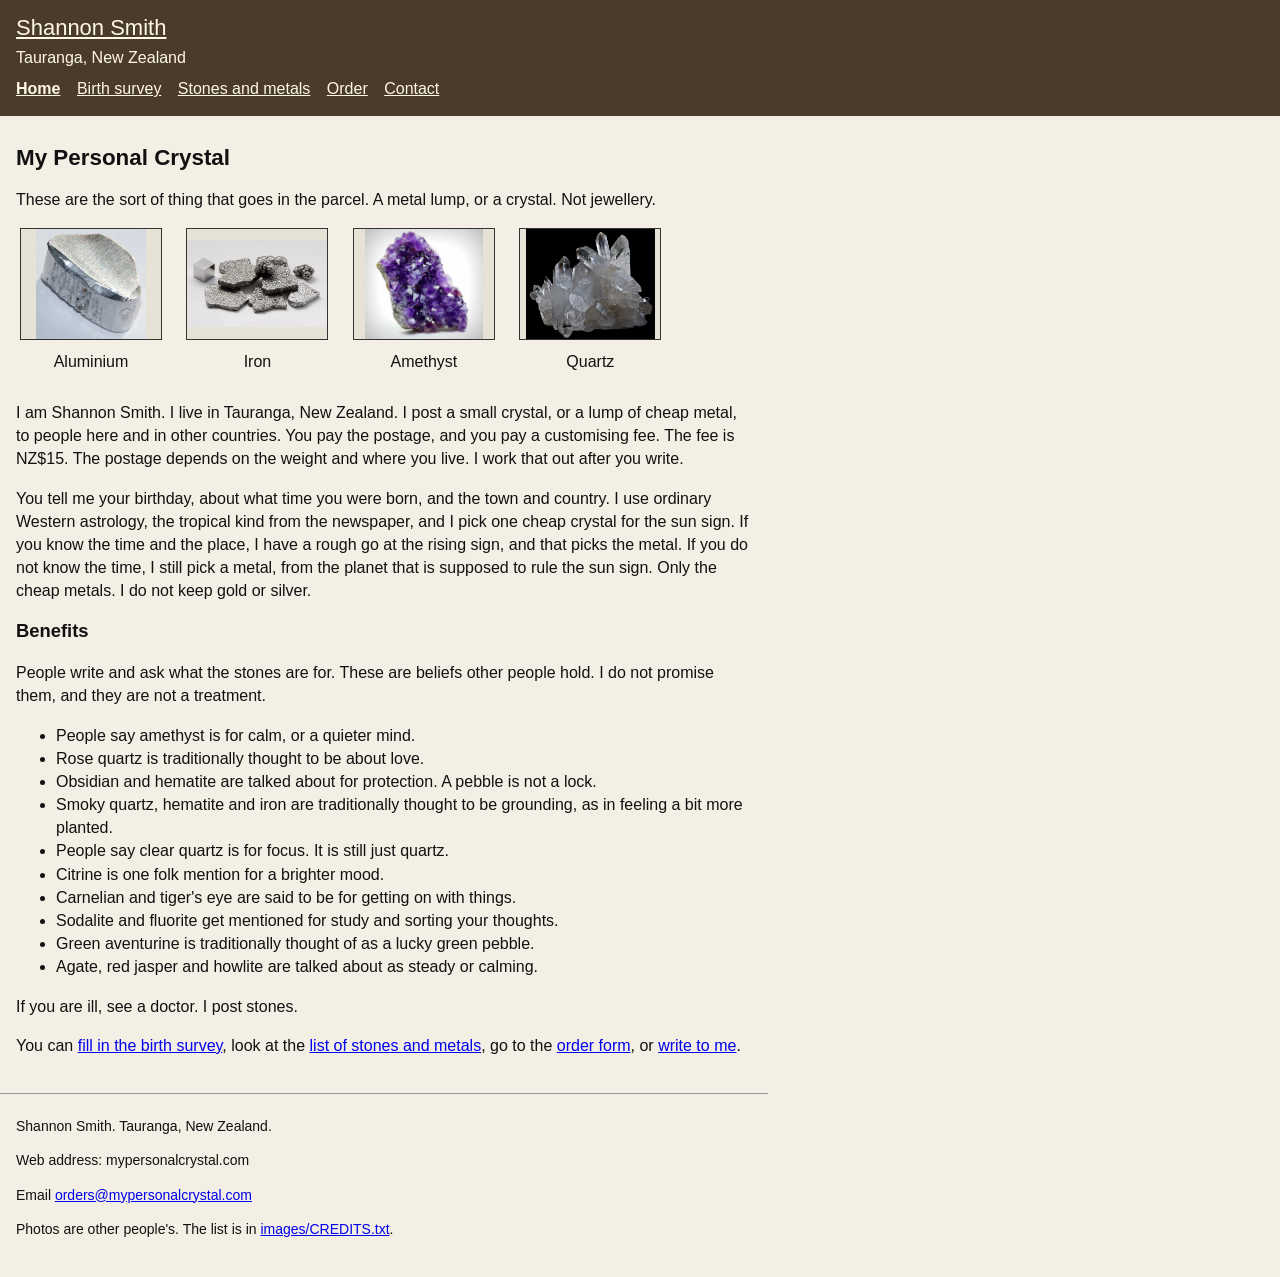
<file: index.html>
<!DOCTYPE html>
<html lang="en">
<head>
  <meta charset="utf-8">
  <meta name="viewport" content="width=device-width, initial-scale=1">
  <title>Shannon Smith, Tauranga</title>
  <link rel="stylesheet" href="style.css">
</head>
<body>
  <header>
    <p class="shop"><a href="index.html">Shannon Smith</a></p>
    <p class="where">Tauranga, New Zealand</p>
    <nav>
      <a href="index.html" aria-current="page">Home</a>
      <a href="survey.html">Birth survey</a>
      <a href="stones.html">Stones and metals</a>
      <a href="order.html">Order</a>
      <a href="contact.html">Contact</a>
    </nav>
  </header>
  <main>
    <h1>My Personal Crystal</h1>
    <p>These are the sort of thing that goes in the parcel. A metal lump, or a crystal. Not jewellery.</p>
    <div class="blocks">
      <div>
        <img src="images/aluminium.jpg" alt="A silvery chunk of aluminium metal">
        <p>Aluminium</p>
      </div>
      <div>
        <img src="images/iron.jpg" alt="Iron chips and a small iron cube">
        <p>Iron</p>
      </div>
      <div>
        <img src="images/amethyst.jpg" alt="A cluster of purple amethyst crystals">
        <p>Amethyst</p>
      </div>
      <div>
        <img src="images/clear-quartz.jpg" alt="A clear quartz crystal point">
        <p>Quartz</p>
      </div>
    </div>
    <p>I am Shannon Smith. I live in Tauranga, New Zealand. I post a small crystal, or a lump of cheap metal, to people here and in other countries. You pay the postage, and you pay a customising fee. The fee is NZ$15. The postage depends on the weight and where you live. I work that out after you write.</p>
    <p>You tell me your birthday, about what time you were born, and the town and country. I use ordinary Western astrology, the tropical kind from the newspaper, and I pick one cheap crystal for the sun sign. If you know the time and the place, I have a rough go at the rising sign, and that picks the metal. If you do not know the time, I still pick a metal, from the planet that is supposed to rule the sun sign. Only the cheap metals. I do not keep gold or silver.</p>
    <h2>Benefits</h2>
    <p>People write and ask what the stones are for. These are beliefs other people hold. I do not promise them, and they are not a treatment.</p>
    <ul>
      <li>People say amethyst is for calm, or a quieter mind.</li>
      <li>Rose quartz is traditionally thought to be about love.</li>
      <li>Obsidian and hematite are talked about for protection. A pebble is not a lock.</li>
      <li>Smoky quartz, hematite and iron are traditionally thought to be grounding, as in feeling a bit more planted.</li>
      <li>People say clear quartz is for focus. It is still just quartz.</li>
      <li>Citrine is one folk mention for a brighter mood.</li>
      <li>Carnelian and tiger's eye are said to be for getting on with things.</li>
      <li>Sodalite and fluorite get mentioned for study and sorting your thoughts.</li>
      <li>Green aventurine is traditionally thought of as a lucky green pebble.</li>
      <li>Agate, red jasper and howlite are talked about as steady or calming.</li>
    </ul>
    <p>If you are ill, see a doctor. I post stones.</p>
    <p>You can <a href="survey.html">fill in the birth survey</a>, look at the <a href="stones.html">list of stones and metals</a>, go to the <a href="order.html">order form</a>, or <a href="contact.html">write to me</a>.</p>
  </main>
  <footer>
    <p>Shannon Smith. Tauranga, New Zealand.</p>
    <p>Web address: mypersonalcrystal.com</p>
    <p>Email <a href="mailto:orders@mypersonalcrystal.com">orders@mypersonalcrystal.com</a></p>
    <p>Photos are other people's. The list is in <a href="images/CREDITS.txt">images/CREDITS.txt</a>.</p>
  </footer>
  <script src="site.js"></script>
</body>
</html>
</file>
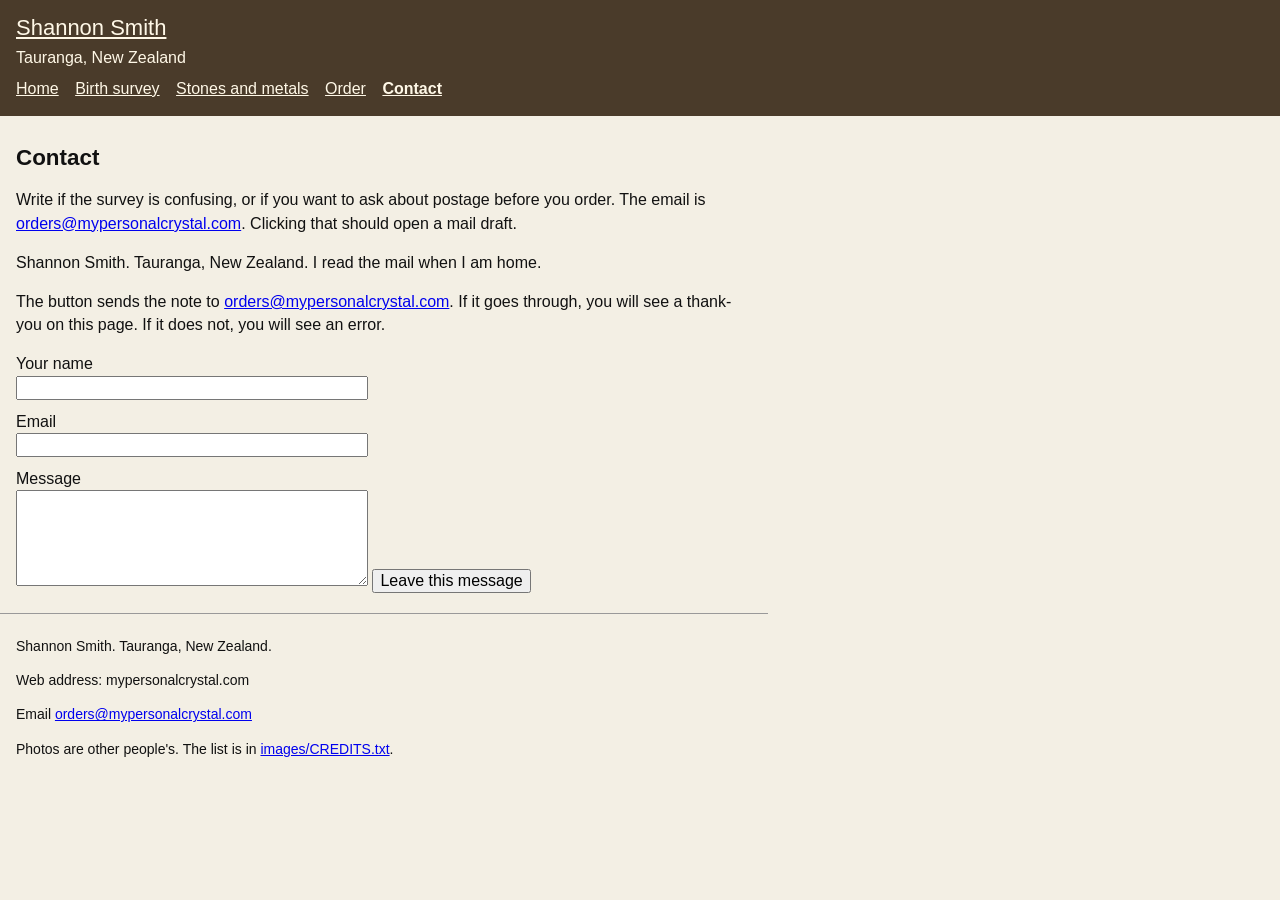
<file: contact.html>
<!DOCTYPE html>
<html lang="en">
<head>
  <meta charset="utf-8">
  <meta name="viewport" content="width=device-width, initial-scale=1">
  <title>Contact — Shannon Smith</title>
  <link rel="stylesheet" href="style.css">
</head>
<body>
  <header>
    <p class="shop"><a href="index.html">Shannon Smith</a></p>
    <p class="where">Tauranga, New Zealand</p>
    <nav>
      <a href="index.html">Home</a>
      <a href="survey.html">Birth survey</a>
      <a href="stones.html">Stones and metals</a>
      <a href="order.html">Order</a>
      <a href="contact.html" aria-current="page">Contact</a>
    </nav>
  </header>
  <main>
    <h1>Contact</h1>
    <p>Write if the survey is confusing, or if you want to ask about postage before you order. The email is <a href="mailto:orders@mypersonalcrystal.com">orders@mypersonalcrystal.com</a>. Clicking that should open a mail draft.</p>
    <p>Shannon Smith. Tauranga, New Zealand. I read the mail when I am home.</p>
    <p>The button sends the note to <a href="mailto:orders@mypersonalcrystal.com">orders@mypersonalcrystal.com</a>. If it goes through, you will see a thank-you on this page. If it does not, you will see an error.</p>
    <noscript><p>Without JavaScript this still posts. You get a plain page back, instead of a box on this page. The email link above still opens a mail draft.</p></noscript>
    <form id="contact-form" action="/api/contact" method="post">
      <label for="fullname">Your name</label>
      <input id="fullname" name="fullname" type="text" required autocomplete="name">

      <label for="email">Email</label>
      <input id="email" name="email" type="email" required autocomplete="email">

      <label for="message">Message</label>
      <textarea id="message" name="message" required></textarea>

      <button type="submit">Leave this message</button>
    </form>
    <div id="thanks" hidden></div>
  </main>
  <footer>
    <p>Shannon Smith. Tauranga, New Zealand.</p>
    <p>Web address: mypersonalcrystal.com</p>
    <p>Email <a href="mailto:orders@mypersonalcrystal.com">orders@mypersonalcrystal.com</a></p>
    <p>Photos are other people's. The list is in <a href="images/CREDITS.txt">images/CREDITS.txt</a>.</p>
  </footer>
  <script src="site.js"></script>
</body>
</html>
</file>
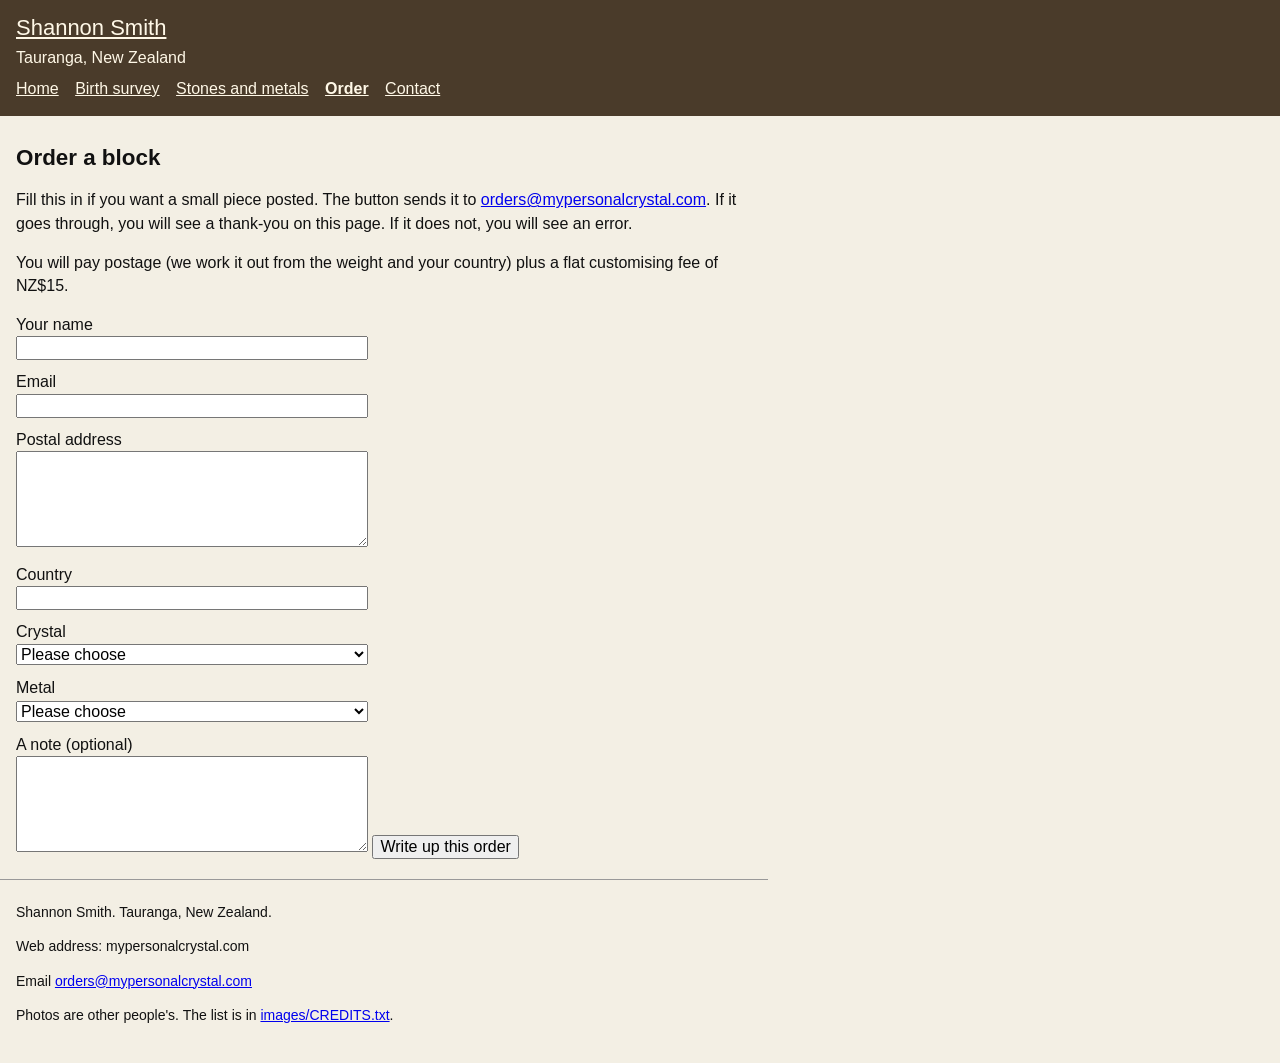
<file: order.html>
<!DOCTYPE html>
<html lang="en">
<head>
  <meta charset="utf-8">
  <meta name="viewport" content="width=device-width, initial-scale=1">
  <title>Order — Shannon Smith</title>
  <link rel="stylesheet" href="style.css">
</head>
<body>
  <header>
    <p class="shop"><a href="index.html">Shannon Smith</a></p>
    <p class="where">Tauranga, New Zealand</p>
    <nav>
      <a href="index.html">Home</a>
      <a href="survey.html">Birth survey</a>
      <a href="stones.html">Stones and metals</a>
      <a href="order.html" aria-current="page">Order</a>
      <a href="contact.html">Contact</a>
    </nav>
  </header>
  <main>
    <h1>Order a block</h1>
    <p>Fill this in if you want a small piece posted. The button sends it to <a href="mailto:orders@mypersonalcrystal.com">orders@mypersonalcrystal.com</a>. If it goes through, you will see a thank-you on this page. If it does not, you will see an error.</p>
    <p>You will pay postage (we work it out from the weight and your country) plus a flat customising fee of NZ$15.</p>
    <p id="prefill-note" hidden></p>
    <noscript><p>Without JavaScript this still posts. You get a plain page back, instead of a box on this page. The survey link will not fill the lists in.</p></noscript>
    <form id="order-form" action="/api/order" method="post">
      <label for="fullname">Your name</label>
      <input id="fullname" name="fullname" type="text" required autocomplete="name">

      <label for="email">Email</label>
      <input id="email" name="email" type="email" required autocomplete="email">

      <label for="address">Postal address</label>
      <textarea id="address" name="address" required autocomplete="street-address"></textarea>

      <label for="country">Country</label>
      <input id="country" name="country" type="text" required autocomplete="country-name">

      <label for="crystal">Crystal</label>
      <select id="crystal" name="crystal" required>
        <option value="">Please choose</option>
        <option value="clear-quartz">Clear quartz</option>
        <option value="amethyst">Amethyst</option>
        <option value="rose-quartz">Rose quartz</option>
        <option value="smoky-quartz">Smoky quartz</option>
        <option value="citrine">Citrine</option>
        <option value="tigers-eye">Tiger's eye</option>
        <option value="carnelian">Carnelian</option>
        <option value="red-jasper">Red jasper</option>
        <option value="agate">Agate</option>
        <option value="green-aventurine">Green aventurine</option>
        <option value="obsidian">Obsidian</option>
        <option value="fluorite">Fluorite</option>
        <option value="sodalite">Sodalite</option>
        <option value="howlite">Howlite</option>
        <option value="hematite">Hematite</option>
      </select>

      <label for="metal">Metal</label>
      <select id="metal" name="metal" required>
        <option value="">Please choose</option>
        <option value="aluminium">Aluminium</option>
        <option value="iron">Iron</option>
        <option value="copper">Copper</option>
        <option value="zinc">Zinc</option>
        <option value="tin">Tin</option>
      </select>

      <label for="note">A note (optional)</label>
      <textarea id="note" name="note"></textarea>

      <button type="submit">Write up this order</button>
    </form>
    <div id="thanks" hidden></div>
  </main>
  <footer>
    <p>Shannon Smith. Tauranga, New Zealand.</p>
    <p>Web address: mypersonalcrystal.com</p>
    <p>Email <a href="mailto:orders@mypersonalcrystal.com">orders@mypersonalcrystal.com</a></p>
    <p>Photos are other people's. The list is in <a href="images/CREDITS.txt">images/CREDITS.txt</a>.</p>
  </footer>
  <script src="site.js"></script>
</body>
</html>
</file>
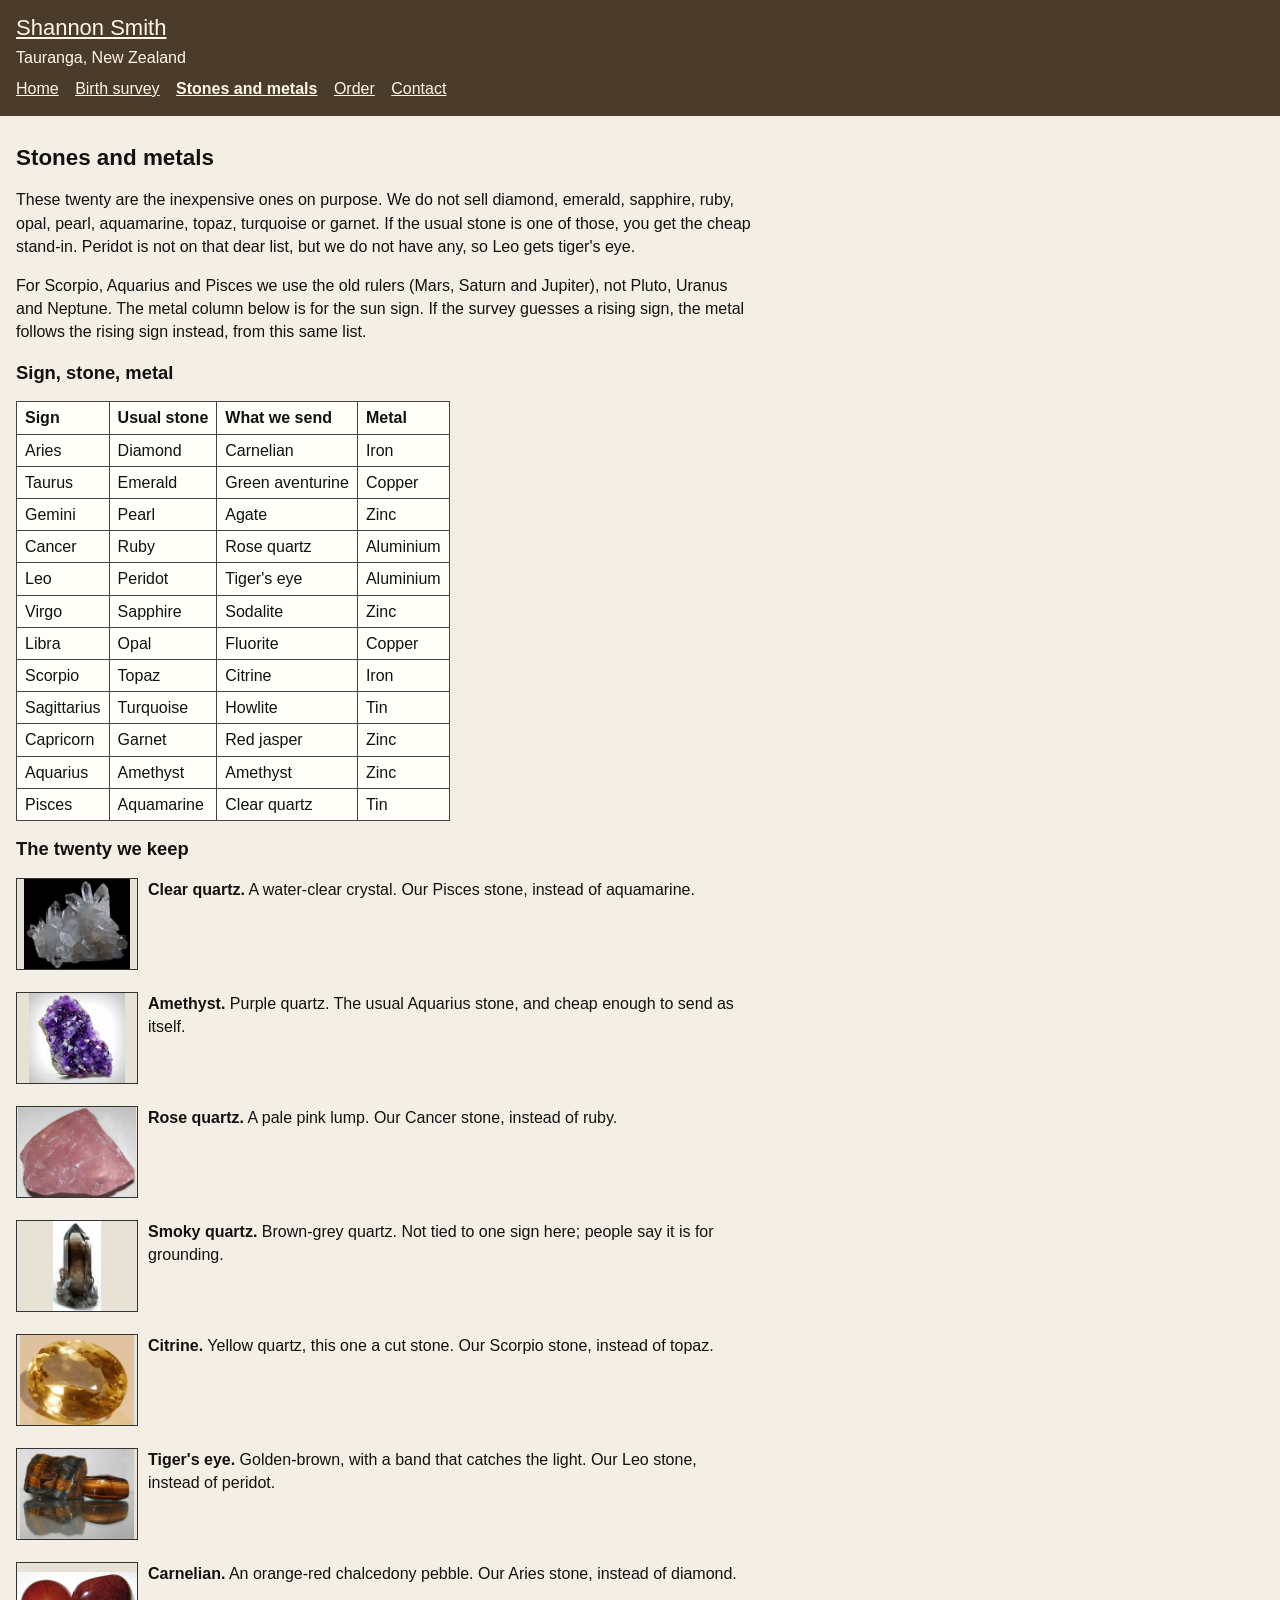
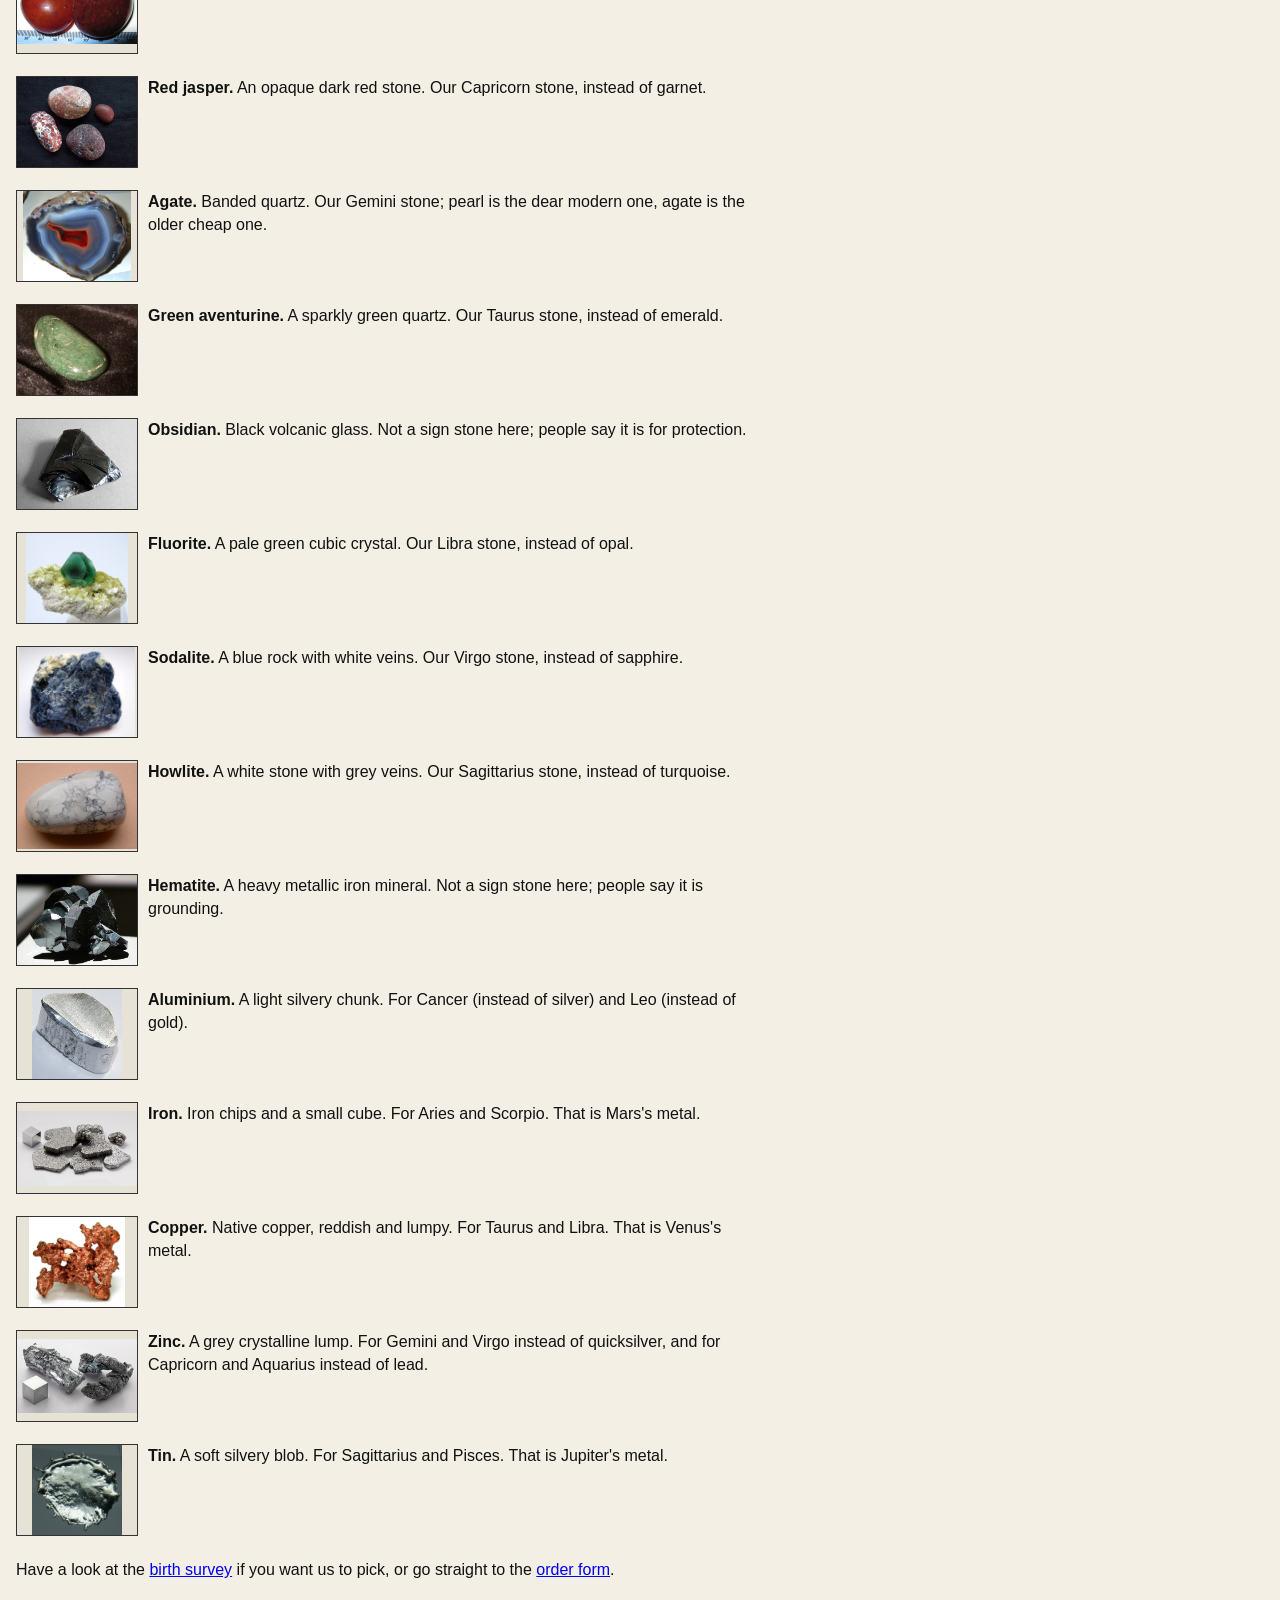
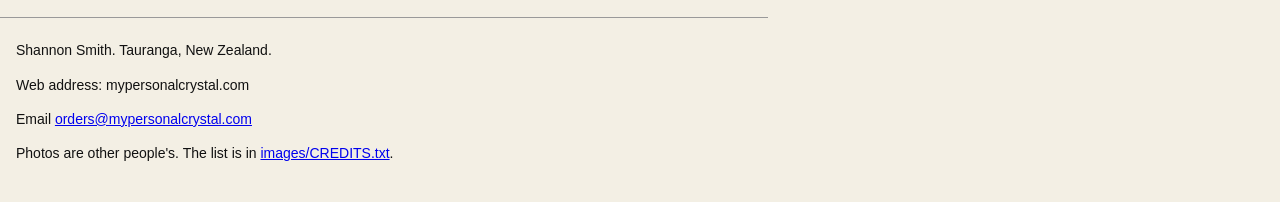
<file: stones.html>
<!DOCTYPE html>
<html lang="en">
<head>
  <meta charset="utf-8">
  <meta name="viewport" content="width=device-width, initial-scale=1">
  <title>Stones and metals — Shannon Smith</title>
  <link rel="stylesheet" href="style.css">
</head>
<body>
  <header>
    <p class="shop"><a href="index.html">Shannon Smith</a></p>
    <p class="where">Tauranga, New Zealand</p>
    <nav>
      <a href="index.html">Home</a>
      <a href="survey.html">Birth survey</a>
      <a href="stones.html" aria-current="page">Stones and metals</a>
      <a href="order.html">Order</a>
      <a href="contact.html">Contact</a>
    </nav>
  </header>
  <main>
    <h1>Stones and metals</h1>
    <p>These twenty are the inexpensive ones on purpose. We do not sell diamond, emerald, sapphire, ruby, opal, pearl, aquamarine, topaz, turquoise or garnet. If the usual stone is one of those, you get the cheap stand-in. Peridot is not on that dear list, but we do not have any, so Leo gets tiger's eye.</p>
    <p>For Scorpio, Aquarius and Pisces we use the old rulers (Mars, Saturn and Jupiter), not Pluto, Uranus and Neptune. The metal column below is for the sun sign. If the survey guesses a rising sign, the metal follows the rising sign instead, from this same list.</p>
    <h2>Sign, stone, metal</h2>
    <div class="tablewrap">
      <table>
        <thead>
          <tr>
            <th>Sign</th>
            <th>Usual stone</th>
            <th>What we send</th>
            <th>Metal</th>
          </tr>
        </thead>
        <tbody>
          <tr><td>Aries</td><td>Diamond</td><td>Carnelian</td><td>Iron</td></tr>
          <tr><td>Taurus</td><td>Emerald</td><td>Green aventurine</td><td>Copper</td></tr>
          <tr><td>Gemini</td><td>Pearl</td><td>Agate</td><td>Zinc</td></tr>
          <tr><td>Cancer</td><td>Ruby</td><td>Rose quartz</td><td>Aluminium</td></tr>
          <tr><td>Leo</td><td>Peridot</td><td>Tiger's eye</td><td>Aluminium</td></tr>
          <tr><td>Virgo</td><td>Sapphire</td><td>Sodalite</td><td>Zinc</td></tr>
          <tr><td>Libra</td><td>Opal</td><td>Fluorite</td><td>Copper</td></tr>
          <tr><td>Scorpio</td><td>Topaz</td><td>Citrine</td><td>Iron</td></tr>
          <tr><td>Sagittarius</td><td>Turquoise</td><td>Howlite</td><td>Tin</td></tr>
          <tr><td>Capricorn</td><td>Garnet</td><td>Red jasper</td><td>Zinc</td></tr>
          <tr><td>Aquarius</td><td>Amethyst</td><td>Amethyst</td><td>Zinc</td></tr>
          <tr><td>Pisces</td><td>Aquamarine</td><td>Clear quartz</td><td>Tin</td></tr>
        </tbody>
      </table>
    </div>
    <h2>The twenty we keep</h2>

    <div class="item">
      <img src="images/clear-quartz.jpg" alt="A clear quartz crystal point">
      <p><b>Clear quartz.</b> A water-clear crystal. Our Pisces stone, instead of aquamarine.</p>
    </div>
    <div class="item">
      <img src="images/amethyst.jpg" alt="A cluster of purple amethyst crystals">
      <p><b>Amethyst.</b> Purple quartz. The usual Aquarius stone, and cheap enough to send as itself.</p>
    </div>
    <div class="item">
      <img src="images/rose-quartz.jpg" alt="A pale pink lump of rose quartz">
      <p><b>Rose quartz.</b> A pale pink lump. Our Cancer stone, instead of ruby.</p>
    </div>
    <div class="item">
      <img src="images/smoky-quartz.png" alt="A dark smoky quartz crystal">
      <p><b>Smoky quartz.</b> Brown-grey quartz. Not tied to one sign here; people say it is for grounding.</p>
    </div>
    <div class="item">
      <img src="images/citrine.jpg" alt="A cut yellow citrine stone">
      <p><b>Citrine.</b> Yellow quartz, this one a cut stone. Our Scorpio stone, instead of topaz.</p>
    </div>
    <div class="item">
      <img src="images/tigers-eye.jpg" alt="A polished slice of tiger's eye">
      <p><b>Tiger's eye.</b> Golden-brown, with a band that catches the light. Our Leo stone, instead of peridot.</p>
    </div>
    <div class="item">
      <img src="images/carnelian.jpg" alt="Two polished carnelian pebbles">
      <p><b>Carnelian.</b> An orange-red chalcedony pebble. Our Aries stone, instead of diamond.</p>
    </div>
    <div class="item">
      <img src="images/red-jasper.jpg" alt="A red jasper stone">
      <p><b>Red jasper.</b> An opaque dark red stone. Our Capricorn stone, instead of garnet.</p>
    </div>
    <div class="item">
      <img src="images/agate.jpg" alt="A polished slice of banded agate">
      <p><b>Agate.</b> Banded quartz. Our Gemini stone; pearl is the dear modern one, agate is the older cheap one.</p>
    </div>
    <div class="item">
      <img src="images/green-aventurine.jpg" alt="Polished green aventurine pebbles">
      <p><b>Green aventurine.</b> A sparkly green quartz. Our Taurus stone, instead of emerald.</p>
    </div>
    <div class="item">
      <img src="images/obsidian.jpg" alt="A piece of black obsidian">
      <p><b>Obsidian.</b> Black volcanic glass. Not a sign stone here; people say it is for protection.</p>
    </div>
    <div class="item">
      <img src="images/fluorite.jpg" alt="A green fluorite crystal">
      <p><b>Fluorite.</b> A pale green cubic crystal. Our Libra stone, instead of opal.</p>
    </div>
    <div class="item">
      <img src="images/sodalite.jpg" alt="A rough piece of blue sodalite">
      <p><b>Sodalite.</b> A blue rock with white veins. Our Virgo stone, instead of sapphire.</p>
    </div>
    <div class="item">
      <img src="images/howlite.jpg" alt="A polished white howlite stone">
      <p><b>Howlite.</b> A white stone with grey veins. Our Sagittarius stone, instead of turquoise.</p>
    </div>
    <div class="item">
      <img src="images/hematite.jpg" alt="A metallic hematite specimen">
      <p><b>Hematite.</b> A heavy metallic iron mineral. Not a sign stone here; people say it is grounding.</p>
    </div>
    <div class="item">
      <img src="images/aluminium.jpg" alt="A silvery chunk of aluminium">
      <p><b>Aluminium.</b> A light silvery chunk. For Cancer (instead of silver) and Leo (instead of gold).</p>
    </div>
    <div class="item">
      <img src="images/iron.jpg" alt="Iron chips and a small iron cube">
      <p><b>Iron.</b> Iron chips and a small cube. For Aries and Scorpio. That is Mars's metal.</p>
    </div>
    <div class="item">
      <img src="images/copper.jpg" alt="A lumpy piece of native copper">
      <p><b>Copper.</b> Native copper, reddish and lumpy. For Taurus and Libra. That is Venus's metal.</p>
    </div>
    <div class="item">
      <img src="images/zinc.jpg" alt="A grey zinc crystal and a small zinc cube">
      <p><b>Zinc.</b> A grey crystalline lump. For Gemini and Virgo instead of quicksilver, and for Capricorn and Aquarius instead of lead.</p>
    </div>
    <div class="item">
      <img src="images/tin.jpg" alt="A soft blob of tin metal">
      <p><b>Tin.</b> A soft silvery blob. For Sagittarius and Pisces. That is Jupiter's metal.</p>
    </div>

    <p>Have a look at the <a href="survey.html">birth survey</a> if you want us to pick, or go straight to the <a href="order.html">order form</a>.</p>
  </main>
  <footer>
    <p>Shannon Smith. Tauranga, New Zealand.</p>
    <p>Web address: mypersonalcrystal.com</p>
    <p>Email <a href="mailto:orders@mypersonalcrystal.com">orders@mypersonalcrystal.com</a></p>
    <p>Photos are other people's. The list is in <a href="images/CREDITS.txt">images/CREDITS.txt</a>.</p>
  </footer>
  <script src="site.js"></script>
</body>
</html>
</file>
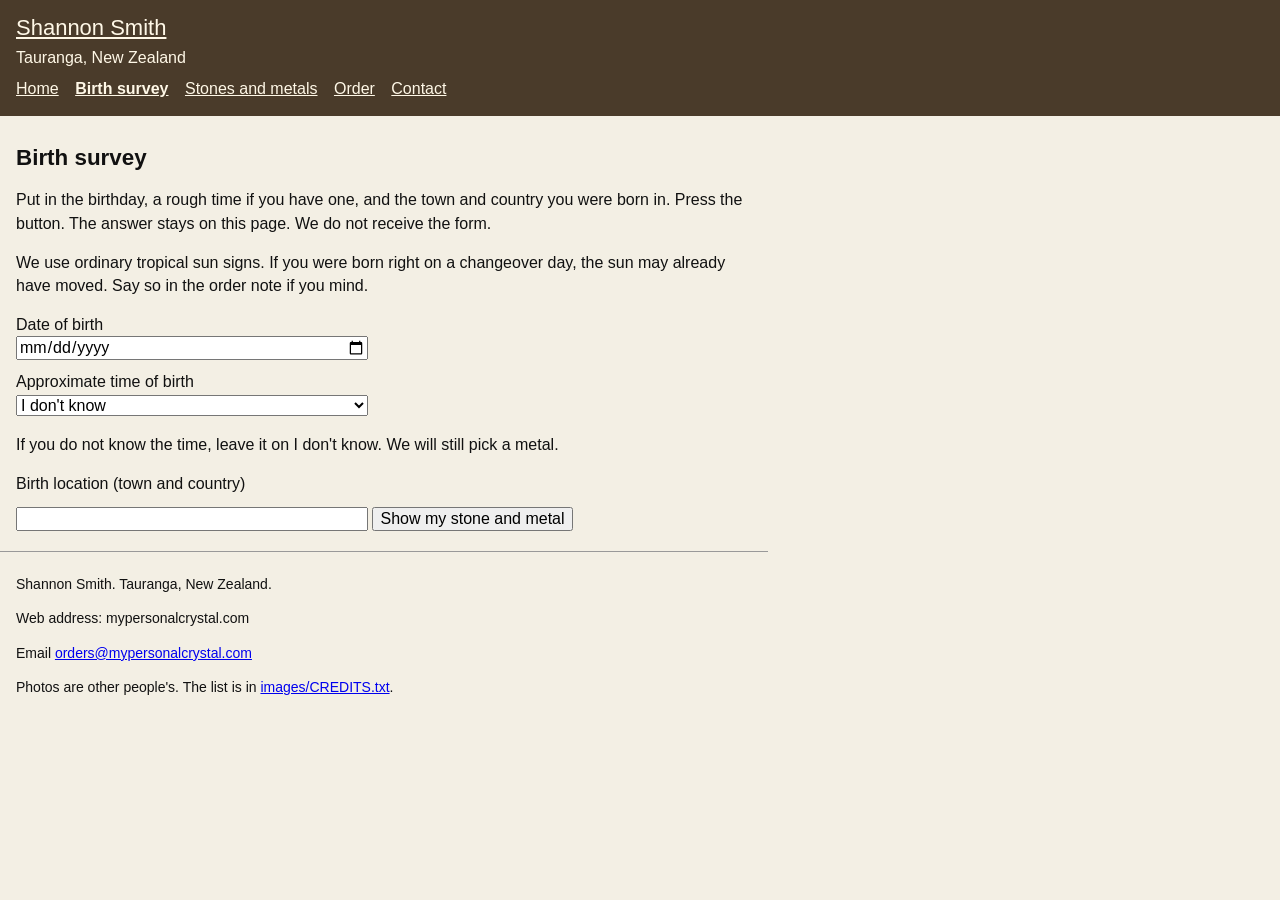
<file: survey.html>
<!DOCTYPE html>
<html lang="en">
<head>
  <meta charset="utf-8">
  <meta name="viewport" content="width=device-width, initial-scale=1">
  <title>Birth survey — Shannon Smith</title>
  <link rel="stylesheet" href="style.css">
</head>
<body>
  <header>
    <p class="shop"><a href="index.html">Shannon Smith</a></p>
    <p class="where">Tauranga, New Zealand</p>
    <nav>
      <a href="index.html">Home</a>
      <a href="survey.html" aria-current="page">Birth survey</a>
      <a href="stones.html">Stones and metals</a>
      <a href="order.html">Order</a>
      <a href="contact.html">Contact</a>
    </nav>
  </header>
  <main>
    <h1>Birth survey</h1>
    <p>Put in the birthday, a rough time if you have one, and the town and country you were born in. Press the button. The answer stays on this page. We do not receive the form.</p>
    <p>We use ordinary tropical sun signs. If you were born right on a changeover day, the sun may already have moved. Say so in the order note if you mind.</p>
    <noscript><p>This page needs JavaScript to show the stone. The form still does not send anything to us.</p></noscript>
    <form id="survey-form" action="survey.html" method="post">
      <label for="dob">Date of birth</label>
      <input id="dob" name="dob" type="date" required>

      <label for="birthtime">Approximate time of birth</label>
      <select id="birthtime" name="birthtime">
        <option value="unknown">I don't know</option>
        <option value="6">About 6 in the morning</option>
        <option value="8">About 8 in the morning</option>
        <option value="10">About 10 in the morning</option>
        <option value="12">About midday</option>
        <option value="14">About 2 in the afternoon</option>
        <option value="16">About 4 in the afternoon</option>
        <option value="18">About 6 in the evening</option>
        <option value="20">About 8 in the evening</option>
        <option value="22">About 10 at night</option>
        <option value="0">About midnight</option>
        <option value="2">About 2 in the morning</option>
        <option value="4">About 4 in the morning</option>
      </select>
      <p>If you do not know the time, leave it on I don't know. We will still pick a metal.</p>

      <label for="place">Birth location (town and country)</label>
      <input id="place" name="place" type="text" autocomplete="off">

      <button type="submit">Show my stone and metal</button>
    </form>
    <div id="result" hidden></div>
  </main>
  <footer>
    <p>Shannon Smith. Tauranga, New Zealand.</p>
    <p>Web address: mypersonalcrystal.com</p>
    <p>Email <a href="mailto:orders@mypersonalcrystal.com">orders@mypersonalcrystal.com</a></p>
    <p>Photos are other people's. The list is in <a href="images/CREDITS.txt">images/CREDITS.txt</a>.</p>
  </footer>
  <script src="site.js"></script>
</body>
</html>
</file>
<file: style.css>
body {
  font-family: Arial, Helvetica, sans-serif;
  font-size: 16px;
  line-height: 1.45;
  color: #111111;
  background: #f3efe4;
  margin: 0;
}

header {
  background: #4a3b2a;
  color: #fff8e7;
  padding: 12px 16px;
}

header .shop {
  font-size: 22px;
  margin: 0 0 2px 0;
}

header .where {
  margin: 0 0 8px 0;
}

header a,
header a:visited {
  color: #fff8e7;
}

nav a {
  margin: 0 12px 4px 0;
  display: inline-block;
}

nav a[aria-current="page"] {
  font-weight: bold;
}

main {
  padding: 12px 16px 8px;
  max-width: 46rem;
}

h1 {
  font-size: 1.4rem;
  line-height: 1.3;
}

h2 {
  font-size: 1.15rem;
}

a {
  color: #0000ee;
}

a:visited {
  color: #551a8b;
}

.blocks div {
  display: inline-block;
  width: 150px;
  margin: 0 12px 12px 0;
  vertical-align: top;
  text-align: center;
}

.blocks img,
.item img,
#result img {
  border: 1px solid #333333;
  background: #e7e2d6;
  object-fit: contain;
}

.blocks img {
  width: 140px;
  height: 110px;
}

.blocks p {
  margin: 4px 0 0 0;
}

.item {
  margin: 0 0 16px 0;
  overflow: auto;
}

.item img {
  float: left;
  width: 120px;
  height: 90px;
  margin: 0 10px 6px 0;
}

.item p {
  margin: 0;
}

.tablewrap {
  overflow-x: auto;
}

table {
  border-collapse: collapse;
  background: #fffef8;
}

th,
td {
  border: 1px solid #444444;
  padding: 4px 8px;
  text-align: left;
}

label {
  display: block;
  margin-top: 10px;
}

button,
input,
select,
textarea {
  font-family: Arial, Helvetica, sans-serif;
  font-size: 16px;
}

input[type="text"],
input[type="email"],
input[type="date"],
select,
textarea {
  width: 22em;
  max-width: 100%;
  box-sizing: border-box;
}

textarea {
  height: 6em;
}

button {
  margin-top: 12px;
}

#result,
#thanks {
  border: 1px solid #333333;
  background: #ffffff;
  padding: 10px 12px;
  margin-top: 16px;
}

#result img {
  width: 160px;
  height: 120px;
  display: block;
  margin: 6px 0 10px 0;
}

footer {
  border-top: 1px solid #999999;
  margin-top: 12px;
  padding: 8px 16px 24px;
  font-size: 14px;
  max-width: 46rem;
}
</file>
